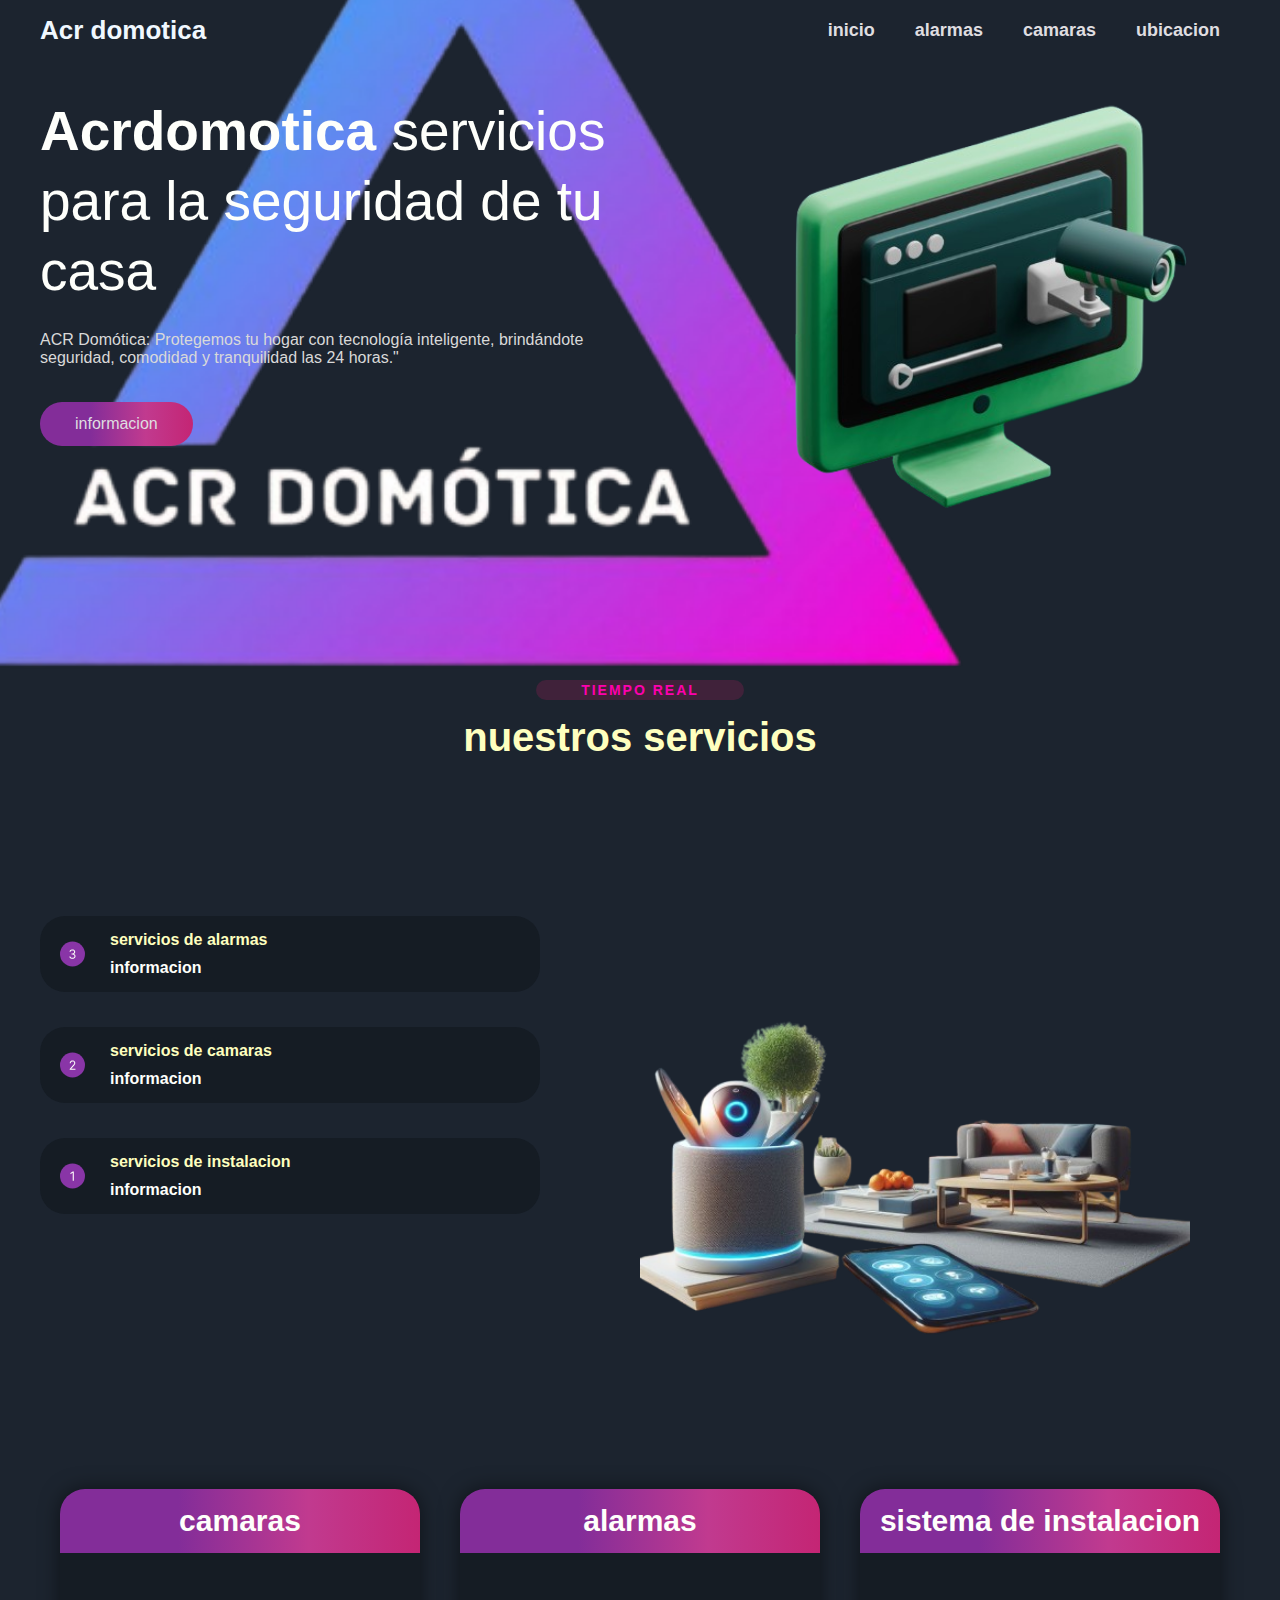
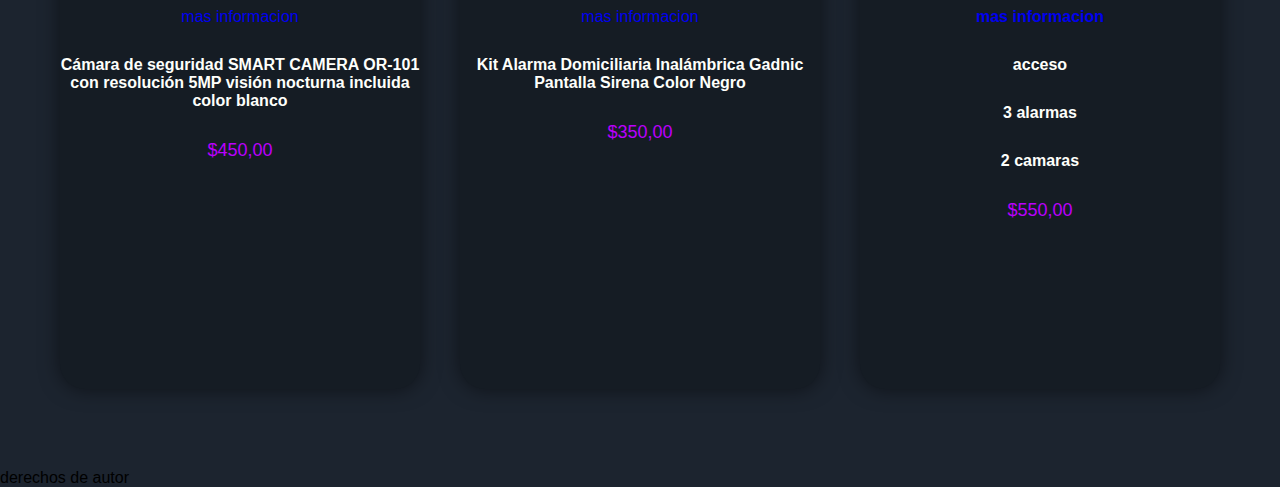
<file: index.html>
<!DOCTYPE html>
<html lang="en">
<head>
    <meta charset="UTF-8">
    <meta name="viewport" content="width=device-width, initial-scale=1.0">
    <title> inicio | Acrdomotica</title>
    <link rel="stylesheet" href="css/style.css">
    <meta name="keywords" content="servios de alarmas y camaras,alarmas,camara,seguridad,casas">
    <meta name="descripcion" content="ACR Domótica: Protegemos tu hogar con tecnología inteligente, 
    brindándote seguridad, comodidad y 
    tranquilidad las 24 horas.">
    <meta name="telephone" content="+3825566941">
    <meta name="geo.placename" content="cordoba-argentina">
    <link rel="shortcut icon" href="assent/logo-removebg-preview.png" type="image/x-icon">
</head>
<body>
   <header class="header">
    <img class="bg" src="assent/logo-removebg-preview.png" alt="">
    <div class="menu container">
        <a href="index.html" class="logo"> Acr domotica</a>
        <input type="checkbox" id="menu">
        <label for="menu"><img src="assent/menu.png" alt=""> </label>
        <nav class="navbar">
            <ul>
                <li><a href="index.html">inicio</a></li>
                <li><a href="html/alarmas.html">alarmas</a></li>
                <li><a href="html/camaras.html">camaras</a></li>
                <li> <a href="html/ubicacion.html">ubicacion</a></li>
             
            </ul>

        </nav>

    </div>
    <div class="header-content container">
        <div class="header-txt">
            <h1><span>Acrdomotica</span> servicios para la seguridad de tu casa </h1>
            <p>
                ACR Domótica: Protegemos tu hogar con tecnología inteligente, brindándote seguridad, comodidad y tranquilidad las 24 horas."
            </p>
            <a href="https://api.whatsapp.com/message/72SOJMVEDKO6F1?autoload=1&app_absent=0" class="btn-1">informacion</a>
        </div>
        <div class="header-img">
            <img class="lap" src="assent/image-removebg-preview (6).png" alt="">
        </div>

    </div>

   </header>
   <main class="services container">
     <a href="#" class="info"> tiempo real</a>
     <h2>nuestros servicios</h2>
     <div class="services-content">
        <div class="services-txt">
            <div class="services-card">
                <img src="assent/3.svg" alt="">
                <div class="card-txt">
                    <h3>servicios de alarmas</h3>
                    
                    <a href="https://api.whatsapp.com/message/72SOJMVEDKO6F1?autoload=1&app_absent=0">informacion</a>
                </div>

            </div>
            <div class="services-card">
                <img src="assent/2.svg" alt="">
                <div class="card-txt">
                    <h3>servicios de camaras</h3>
                 
                    <a href="https://api.whatsapp.com/message/72SOJMVEDKO6F1?autoload=1&app_absent=0">informacion</a>
                </div>

            </div>
            <div class="services-card">
                <img src="assent/1.svg" alt="">
                <div class="card-txt">
                    <h3>servicios de instalacion</h3>
                 
                    <a href="https://api.whatsapp.com/message/72SOJMVEDKO6F1?autoload=1&app_absent=0">informacion</a>
                </div>

            </div>
        </div>
        <div class="services-img">
            <img src="assent/imagen taza removced.png" alt="">
        </div>
     </div>
   </main>
   
    <section class="prices-sec">
        <div class="prices container">
            <div class="price">
                <h3>camaras </h3>
                <ul>
                    
                    <a href="https://api.whatsapp.com/message/72SOJMVEDKO6F1?autoload=1&app_absent=0">mas informacion</a>
                    <li></li>
                    <li>Cámara de seguridad SMART CAMERA OR-101 con resolución 5MP visión nocturna incluida color blanco </li>
                 
                    <p>$450,00</p>
                </ul>

            </div>
            <div class="price">
                <h3>alarmas</h3>
                <ul>
                    <a href="https://api.whatsapp.com/message/72SOJMVEDKO6F1?autoload=1&app_absent=0">mas informacion</a>

                    <li></li>
                    <li>Kit Alarma Domiciliaria Inalámbrica Gadnic Pantalla Sirena Color Negro</li>
        
                 
                    <p>$350,00</p>
                </ul>

            </div>
            <div class="price">
                <h3>sistema de instalacion</h3>
                <ul>
                    <li>                    <a href="https://api.whatsapp.com/message/72SOJMVEDKO6F1?autoload=1&app_absent=0">mas informacion</a>
                    </li>
                    <li>acceso</li>
                    <li>3 alarmas</li>
                    <li>2 camaras</li>
                    <p>$550,00</p>
                </ul>

            </div>
            

        </div>

    </section>
    <footer class="footer">
        derechos de autor 
    </footer>
</body> 
</html>
</file>
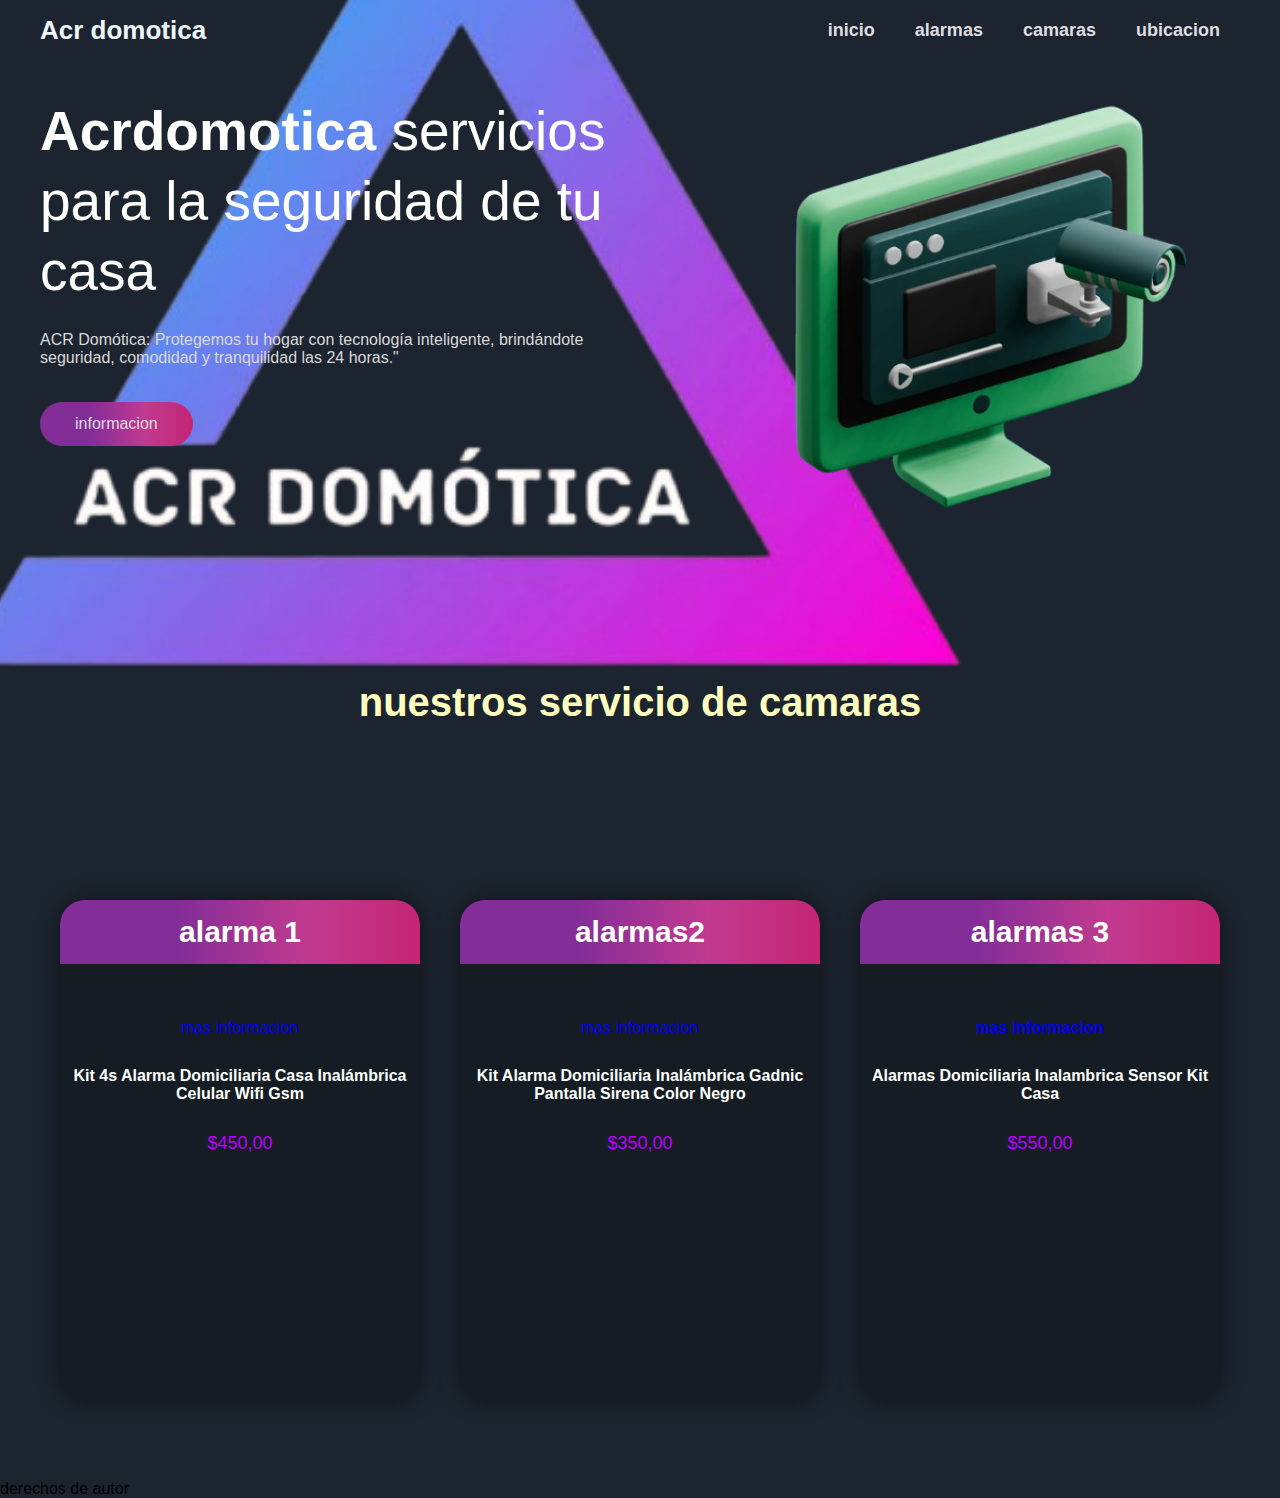
<file: html/alarmas.html>
<!DOCTYPE html>
<html lang="en">
<head>
    <meta charset="UTF-8">
    <meta name="viewport" content="width=device-width, initial-scale=1.0">
    <title>Document</title>
    <link rel="stylesheet" href="../css/style.css">

</head>
<body>
    <header class="header">
        <img class="bg" src="../assent/logo-removebg-preview.png" alt="">
        <div class="menu container">
            <a href="../index.html" class="logo"> Acr domotica</a>
            <input type="checkbox" id="menu">
            <label for="menu"><img src="../assent/menu.png" alt=""> </label>
            <nav class="navbar">
                <ul>
                    <li><a href="../index.html">inicio</a></li>
                    <li><a href="alarmas.html">alarmas</a></li>
                    <li><a href="camaras.html">camaras</a></li>
                    <li> <a href="ubicacion.html">ubicacion</a></li>
                
                </ul>
    
            </nav>
    
        </div>
        <div class="header-content container">
            <div class="header-txt">
                <h1><span>Acrdomotica</span> servicios para la seguridad de tu casa </h1>
                <p>
                    ACR Domótica: Protegemos tu hogar con tecnología inteligente, brindándote seguridad, comodidad y tranquilidad las 24 horas."
                </p>
                <a href="https://api.whatsapp.com/message/72SOJMVEDKO6F1?autoload=1&app_absent=0" class="btn-1">informacion</a>
            </div>
            <div class="header-img">
                <img class="lap" src="../assent/image-removebg-preview (6).png" alt="">
            </div>
    
        </div>
    
       </header>
       <main class="services container">
        
         <h2>nuestros servicio de camaras</h2>
         
       </main>
       
        <section class="prices-sec">
            <div class="prices container">
                <div class="price">
                    <h3>alarma 1 </h3>
                    <ul>
                        
                        <a href="https://api.whatsapp.com/message/72SOJMVEDKO6F1?autoload=1&app_absent=0">mas informacion</a>
                        <li></li>
                        <li>Kit 4s Alarma Domiciliaria Casa Inalámbrica Celular Wifi Gsm</li>
                     
                        <p>$450,00</p>
                    </ul>
    
                </div>
                <div class="price">
                    <h3>alarmas2</h3>
                    <ul>
                        <a href="https://api.whatsapp.com/message/72SOJMVEDKO6F1?autoload=1&app_absent=0">mas informacion</a>
    
                        <li></li>
                        <li>Kit Alarma Domiciliaria Inalámbrica Gadnic Pantalla Sirena Color Negro</li>
            
                     
                        <p>$350,00</p>
                    </ul>
    
                </div>
                <div class="price">
                    <h3>alarmas 3</h3>
                    <ul>
                        <li>                    <a href="https://api.whatsapp.com/message/72SOJMVEDKO6F1?autoload=1&app_absent=0">mas informacion</a>
                        </li>
                        <li></li>
                       
                        <li>Alarmas Domiciliaria Inalambrica Sensor Kit Casa</li>
                        <p>$550,00</p>
                    </ul>
    
                </div>
                
    
            </div>
    
        </section>
        <footer class="footer">
            derechos de autor 
        </footer>
</body>
</html>
</file>
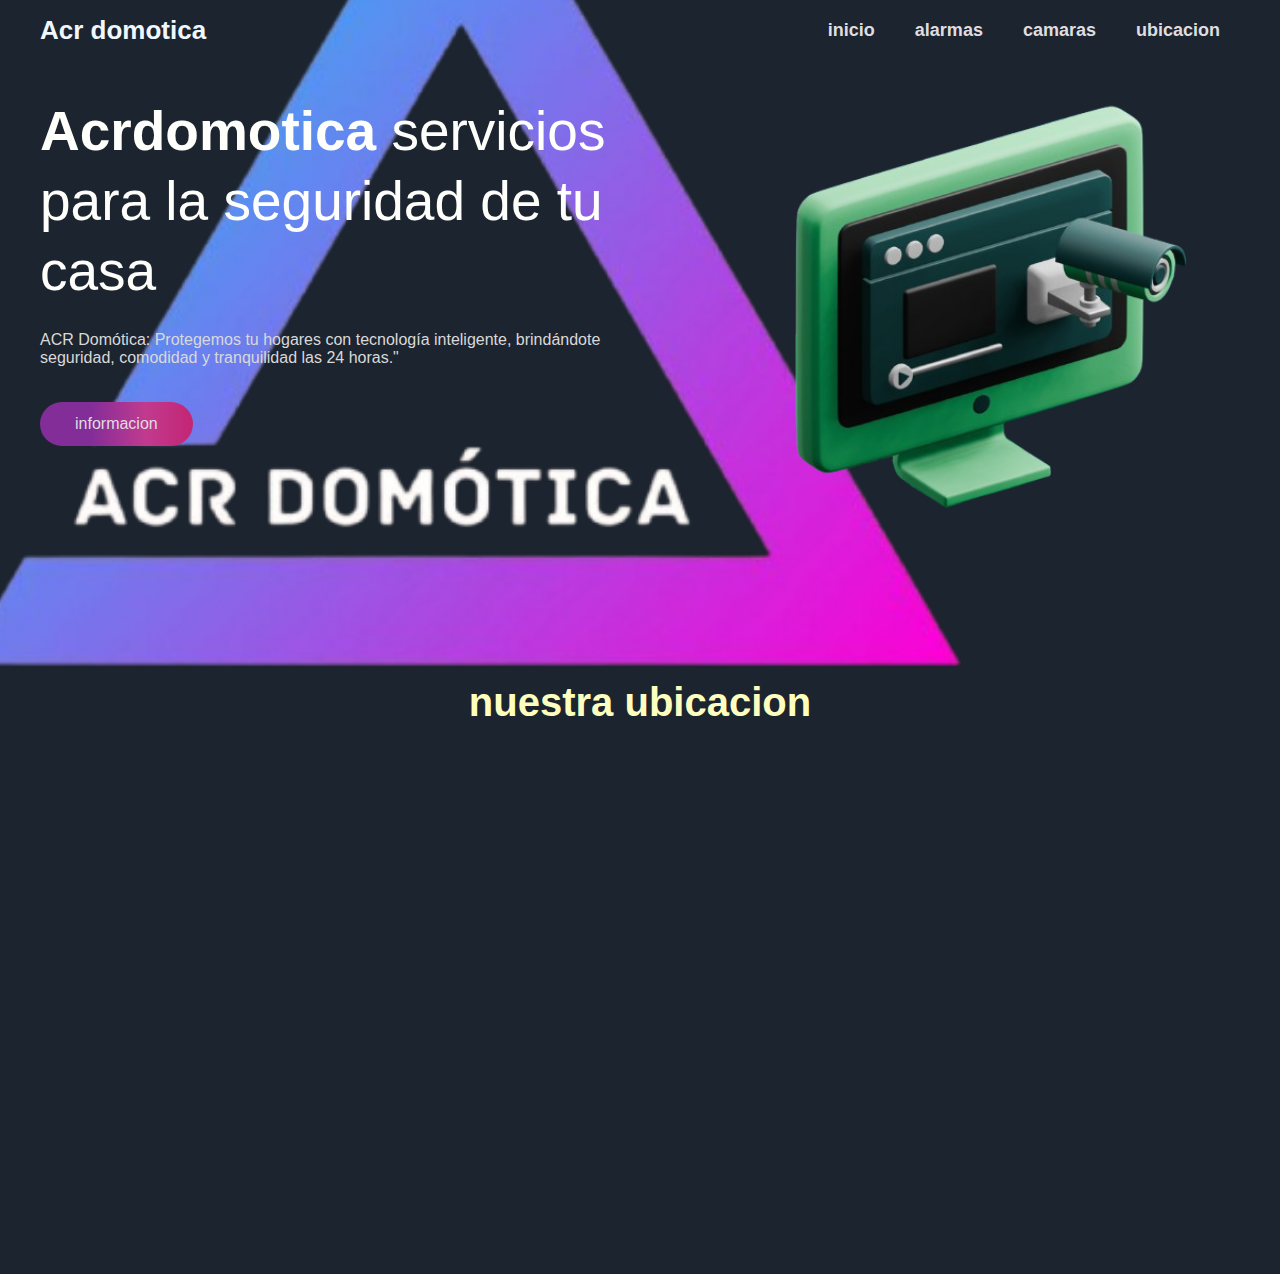
<file: html/ubicacion.html>
<!DOCTYPE html>
<html lang="en">
<head>
    <meta charset="UTF-8">
    <meta name="viewport" content="width=device-width, initial-scale=1.0">
    <title>Document</title>
    <link rel="stylesheet" href="../css/style.css">
   
</head>
<body>
    <header class="header">
        <img class="bg" src="../assent/logo-removebg-preview.png" alt="">
        <div class="menu container">
            <a href="../index.html" class="logo"> Acr domotica</a>
            <input type="checkbox" id="menu">
            <label for="menu"><img src="../assent/menu.png" alt=""> </label>
            <nav class="navbar">
                <ul>
                    <li><a href="../index.html">inicio</a></li>
                    <li><a href="alarmas.html">alarmas</a></li>
                    <li><a href="camaras.html">camaras</a></li>
                    <li> <a href="ubicacion.html">ubicacion</a></li>
              
                </ul>
    
            </nav>
    
        </div>
        <div class="header-content container">
            <div class="header-txt">
                <h1><span>Acrdomotica</span> servicios para la seguridad de tu casa </h1>
                <p>
                    ACR Domótica: Protegemos tu hogares con tecnología inteligente, brindándote seguridad, comodidad y tranquilidad las 24 horas."
                </p>
                <a href="https://api.whatsapp.com/message/72SOJMVEDKO6F1?autoload=1&app_absent=0" class="btn-1">informacion</a>
            </div>
            <div class="header-img">
                <img class="lap" src="../assent/image-removebg-preview (6).png" alt="">
            </div>
    
        </div>
    
       </header>
       <main class="services container">
         
         <h2>nuestra ubicacion</h2>
         <iframe src="https://www.google.com/maps/embed?pb=!1m18!1m12!1m3!1d850.9370819994588!2d-64.20778553030298!3d-31.448594798390424!2m3!1f0!2f0!3f0!3m2!1i1024!2i768!4f13.1!3m3!1m2!1s0x9432a2454da11b2f%3A0x1f0778c163e6190e!2sDr.%20Federico%20Padula%203499-3449%2C%20X5000%20C%C3%B3rdoba!5e0!3m2!1ses-419!2sar!4v1732200693759!5m2!1ses-419!2sar" width="600" height="450" style="border:0;" allowfullscreen="" loading="lazy" referrerpolicy="no-referrer-when-downgrade"></iframe>
    
        </section>
    
</body>
</html>
</file>
<file: css/style.css>
*{
    margin: 0;
    padding: 0;
    box-sizing: border-box;
    text-decoration: none;
    list-style: none;
}

body {
    font-family: "Poppins variant1", sans-serif;
    background-color: #1c242f;

}

.container{
    max-width: 1200px;
    margin: 0 auto;
}

.header{
    display: flex;
    position: relative;
    min-height: 70vh;
    align-items: center;
}

.menu{
    position: absolute;
    top: 0;
    left: 0;
    right: 0;
    display:flex ;
    align-items: center;
    justify-content: space-between;
    z-index: 1000;
}

.logo{
    color:aliceblue;
    font-size: 26px;
    font-weight: 800;

}

.menu .navbar ul li{
    position: relative;
    float: left;

}
.menu .navbar ul li a{
    font-size: 18px;
    padding: 20px;
    color: #dfdde0;
    display: block;
    font-weight: 600;
}
.menu .navbar ul li a:hover{
    color: #fd00ad;


}

#menu {
    display: none;
}

.menu-icono{
    width: 25px;
}

.menu label{
    cursor: pointer;
    display: none;

}

.bg{
    position: absolute;
    width: 1100px;
    z-index: -1;
    left: -100px;
    top:-300px;
}

.header-content {
    display: flex;
}

.header-txt{
    width: 50%;
}

.header-txt h1{
    font-size: 55px;
    line-height: 70px;
    color: #fefffb;
    font-weight: 500;
    margin-bottom: 25px;

}

.header-txt span {
    font-weight: 800;

}

.header-txt p{
    color: #d9d9d9;
    font-size: 16px;
    margin-bottom: 35px;
}

.header-img{
    width:50%;

}

.lap{

    width: 650px;
}

.btn-1{
    display: inline-block;
    padding: 13px 35px;
    color:#dfdde0;
    border-radius: 25px;
    background: linear-gradient(90deg,
    rgba(131,45,153,1)33%,
    rgba(193,58,143,1)69%, 
    rgba(196,37,116,1)100%
    );
    box-shadow:0 0 30px rgba(0,0 , 0, 0,5) ;

}

.services{
    padding:50px 0 ;
    text-align:center;

}

.info{
    display: inline-block;
    font-size: 14px;
    font-weight: 800;
    padding: 2px 45px;
    border-radius: 25px;
    letter-spacing:2px;
    text-transform: uppercase;
    color:#fd00ad;
    background-color: #40223a;
    margin-bottom: 15px;

}

.services h2{
    font-size:40px;
    font-weight: 600;
    color: #feffbf;
    margin-bottom: 45px;
}

.services-content{
    display: flex;
    align-items: center;

}

.services-txt{
    width: 50%;
}

.services-card{
    display: flex;
    background-color: #151c24;
    padding: 15px 20px;
    border-radius: 25px;
    width:500px;
    margin-bottom: 35px;
    box-shadow: 0 0 20px rgba(0,0 , 0, 0,5);

}

.services-card img {
    width:25px ;
    margin-right: 25px;

}

.card-txt{
    text-align: left;
}

.card-txt h3{

    font-size:16px;
    font-weight: 600;
    color:#feffbf;
    margin-bottom: 10px;

}

.card-txt p  {
    font-size: 16px;
    color:#8d8d8d;
    margin-bottom: 10px;


}

.card-txt a{
    font-size: 16px;
    font-weight: 600;
    color:#fefffb;
}

.services-ing{
    width:50%;
}

.services-img img {
    width: 550px;
}



.prices-sec{
padding: 80px 0;}

.prices {
display: flex; 
justify-content: space-between;
}

.price{
background-color: #151C24; 
padding-bottom: 20px; 
margin: 0 20px; 
box-shadow: 0 0 20px rgba(0,0 , 0, 0.5);
border-radius: 25px; 
text-align: center;
width : 30%;
height: 500px;
transition: transform 0,3;
}

.price:hover{
    transform: scale(1.05);
}

.price h3 {

font-size: 30px; 
font-weight: 600; 
color:
#FEFFFB;
margin-bottom: 35px; 
padding: 15px;
border-radius:25px 25px 0 0;
background: linear-gradient(90deg,
rgba(131,45,153,1)33%,
rgba(193,58,143,1)69%, 
rgba(196,37,116,1)100%
);
}

.price ul {
margin-top: 55px;}


.price ul li {
  font-size: 16px; 
  font-weight: 600; 
  color:#FEFFFB;
  margin-bottom: 30px;

}


.price p {
    font-size:18px;
    color:#BA00FD;}

.footer-1{ 
padding-top:40px;
background-color:#151C24;
}


@media(max-width: 991px) {
  .menu {
        padding: 30px;
  }
  .menu label {
        display: initial;
  }
   .menu .navbar{
        position:absolute;
        top: 100%; 
        left: 0; 
        right: 0;
    background-color:#151c24;
    display:none;
   }

   #menu:checked ~ .navbar{

    display: initial;
   }
    
   .bg{
    width: 300px; 
    left: -100px; 
    top: -50px;
   }
  .header {
    min-height: 45vh;
  }

 .header-content{
    flex-direction: column;
    padding: 180px 30px 0 30px;
    text-align: center;
 }  

 .header-txt {
    width: 100%;
 }
   .header-txt h1{
    font-size: 45px; 
    line-height: 50px;
    margin-bottom: 15px;
   }
    .header-img{
      width: 100%;
    }
    .lap{
    width: 250px;
    }
    
    .btn-1 {
    margin-bottom:25px;
    }
    .services{
    padding: 30px;}
    .services-content {
    flex-direction: column;
    }
    .services-txt {
         width: 100%;}

    .services-card { 
        width: 100%;}

    .services-img {
    Width: 100%;}

    .services-img img{
    width:250px;
    }

   
    .prices-sec {
         padding: 0;
         
    }
    .prices {
    flex-direction: column; 
    align-items: center;
    }
    .price{ 
    width: 71%;
    height: 400px; 
    margin-bottom: 30px;
    }
}
</file>
